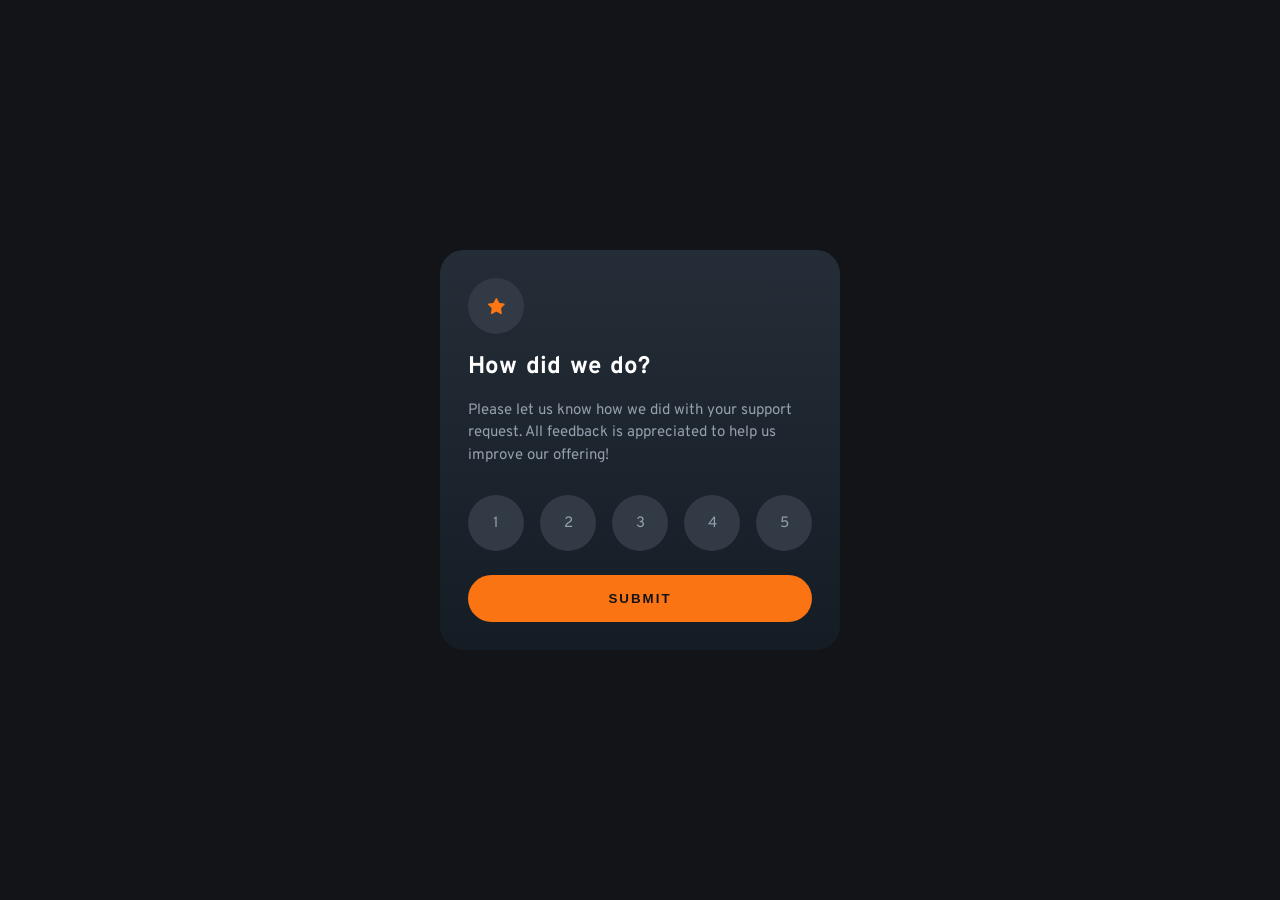
<file: index.html>
<!doctype html>
<html lang="en">
	<head>
		<meta charset="UTF-8" />
		<meta name="viewport" content="width=device-width, initial-scale=1.0" />
		<link
			rel="icon"
			type="image/png"
			sizes="32x32"
			href="./images/favicon-32x32.png"
		/>
		<title>Interactive rating component</title>
		<link rel="stylesheet" href="./styles.css" />
		<style></style>
	</head>
	<body>
		<!-- Rating state start -->
		<main>
			<div class="container">
				<div class="img">
					<img src="./assets/images/icon-star.svg" alt="star" />
				</div>
        <h1>How did we do?</h1>
				<p>
					Please let us know how we did with your support
					request. All feedback is appreciated to help us improve our offering!
				</p>
				<form action="submit.html?rating=<value>">
					<div class="options">
						<input type="radio" value="1" name="rating" id="one" />
						<label for="one"> 1 </label>
						<input type="radio" value="2" name="rating" id="two" />
						<label for="two"> 2 </label>
						<input type="radio" value="3" name="rating" id="three" />
						<label for="three"> 3 </label>
						<input type="radio" value="4" name="rating" id="four" />
						<label for="four"> 4 </label>
						<input type="radio" value="5" name="rating" id="five" />
						<label for="five"> 5 </label>
					</div>
					<button type="submit">Submit</button>
				</form>
				<!-- Rating state end -->
			</div>
		</main>
	</body>
</html>
</file>
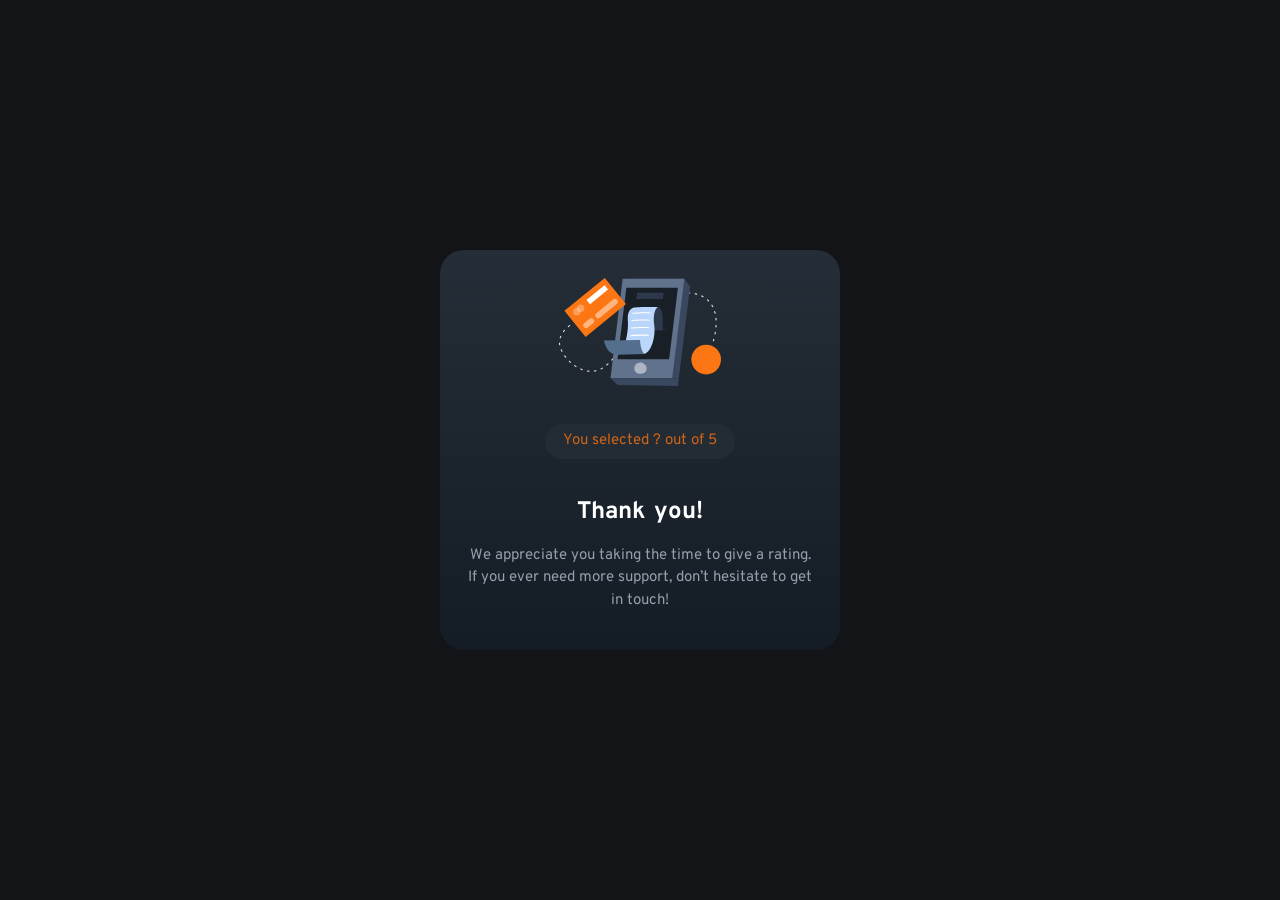
<file: submit.html>
<!doctype html>
<html lang="en">
	<head>
		<meta charset="UTF-8" />
		<meta name="viewport" content="width=device-width, initial-scale=1.0" />
		<title>Submited</title>
		<link rel="stylesheet" href="./styles.css" />
	</head>
	<body>
		<div class="container sub-cont">
      <img src="./assets/images/illustration-thank-you.svg" alt="thank-you">
			<p class="score-announce">You selected <span id="chosen">?</span> out of 5</p>
			<h1>Thank you!</h1>
			<p>
				We appreciate you taking the time to give a rating. If you ever need
				more support, don’t hesitate to get in touch!
			</p>
		</div>
		<script>
			// parse the query string
			const params = new URLSearchParams(window.location.search);
			const rating = params.get("rating");

			if (rating) {
				document.getElementById("chosen").textContent = rating;
			}
		</script>
	</body>
</html>
</file>
<file: styles.css>
/* 

### Widths
- Mobile: 375px
- Desktop: 1440px

## Colors
### Primary
- Orange 500: hsl(25, 97%, 53%)

### Neutral
- White: hsl(0, 100%, 100%)
- Grey 500: hsl(217, 12%, 63%)
- Grey 900: hsl(213, 19%, 18%)
- Grey 950: hsl(216, 12%, 8%)

## Typography
### Body Copy
- Font size (paragraph): 15px

### Font
- Family: [Overpass](https://fonts.google.com/specimen/Overpass)
- Weights: 400, 700

*/

@font-face {
	font-family: "Overpass";
	src: url("./assets/fonts/Overpass-VariableFont_wght.ttf") format("truetype");
}

:root {
	--Orange-500: hsl(25, 97%, 53%);

	--White: hsl(0, 100%, 100%);
	--Grey-500: hsl(217, 12%, 63%);
	--Grey-900: hsl(213, 20%, 18%);
	--Grey-930: hsl(212, 17%, 23%);
	--Grey-950: hsl(216, 12%, 8%);
}
* {
	margin: 0;
	padding: 0;
	box-sizing: border-box;
}

html {
	font-size: 15px;
	background-color: transparent;
}

body {
	font-family: "Overpass", sans-serif;
	background-color: var(--Grey-950);
	color: var(--White);
	display: flex;
	align-items: center;
	justify-content: center;
	min-height: 100vh;
	width: vw;
	margin: auto;
}

.container {
	background: linear-gradient(to bottom, var(--Grey-900), hsl(210, 29%, 11%));
	border-radius: 16px;
	padding: 28px 24px;
	width: 344px;
	display: flex;
	flex-direction: column;
	justify-content: center;
	align-items: start;
	gap: 18px;
}

.sub-cont {
	align-items: center;
	text-align: center;
}
.score-announce {
	width: fit-content;
	background-color: var(--Grey-900);
	padding: 6px 18px;
	border-radius: 100px;
	color: var(--Orange-500);
	opacity: 0.8;
	margin: 12px 0;
}

h1 {
	font-size: 24px;
	word-spacing: 3px;
}

form {
	width: 100%;
	display: flex;
	flex-direction: column;
	gap: 24px;
	align-items: center;
}

p {
	color: var(--Grey-500);
	line-height: 1.5;
	margin-bottom: 10px;
}
input[type="radio"] {
	display: none;
}

.options {
	display: flex;
	width: 100%;
	justify-content: space-between;
}

label,
.img {
	padding: 22px;
	background-color: var(--Grey-930);
	border-radius: 100px;
	width: 30px;
	height: 30px;
	display: flex;
	justify-content: center;
	align-items: center;
	cursor: pointer;
	color: var(--Grey-500);
}
label:hover {
	background-color: var(--White);
	color: var(--Grey-950);
}
label:active {
	background-color: var(--Orange-500);
}

input:checked + label {
	background-color: var(--Orange-500);
	color: var(--White);
}

button {
	padding: 16px 0;
	width: 100%;
	text-transform: uppercase;
	background-color: var(--Orange-500);
	color: var(--Grey-950);
	border: none;
	border-radius: 100px;
	cursor: pointer;
	transition: 0.2s;
	letter-spacing: 2px;
	font-weight: bold;
}

button:hover {
	background-color: var(--White);
	color: var(--Grey-950);
}

@media screen and (min-width: 734px) {
	.container {
		width: 400px;
		padding: 28px 28px;
		border-radius: 24px;
	}

	label,
	.img {
		padding: 28px;
	}

	.score-announce {
		margin: 20px 0;
	}
}

@media screen and (min-width: 1440px) {
	body {
		width: 1440px;
	}
}
</file>
